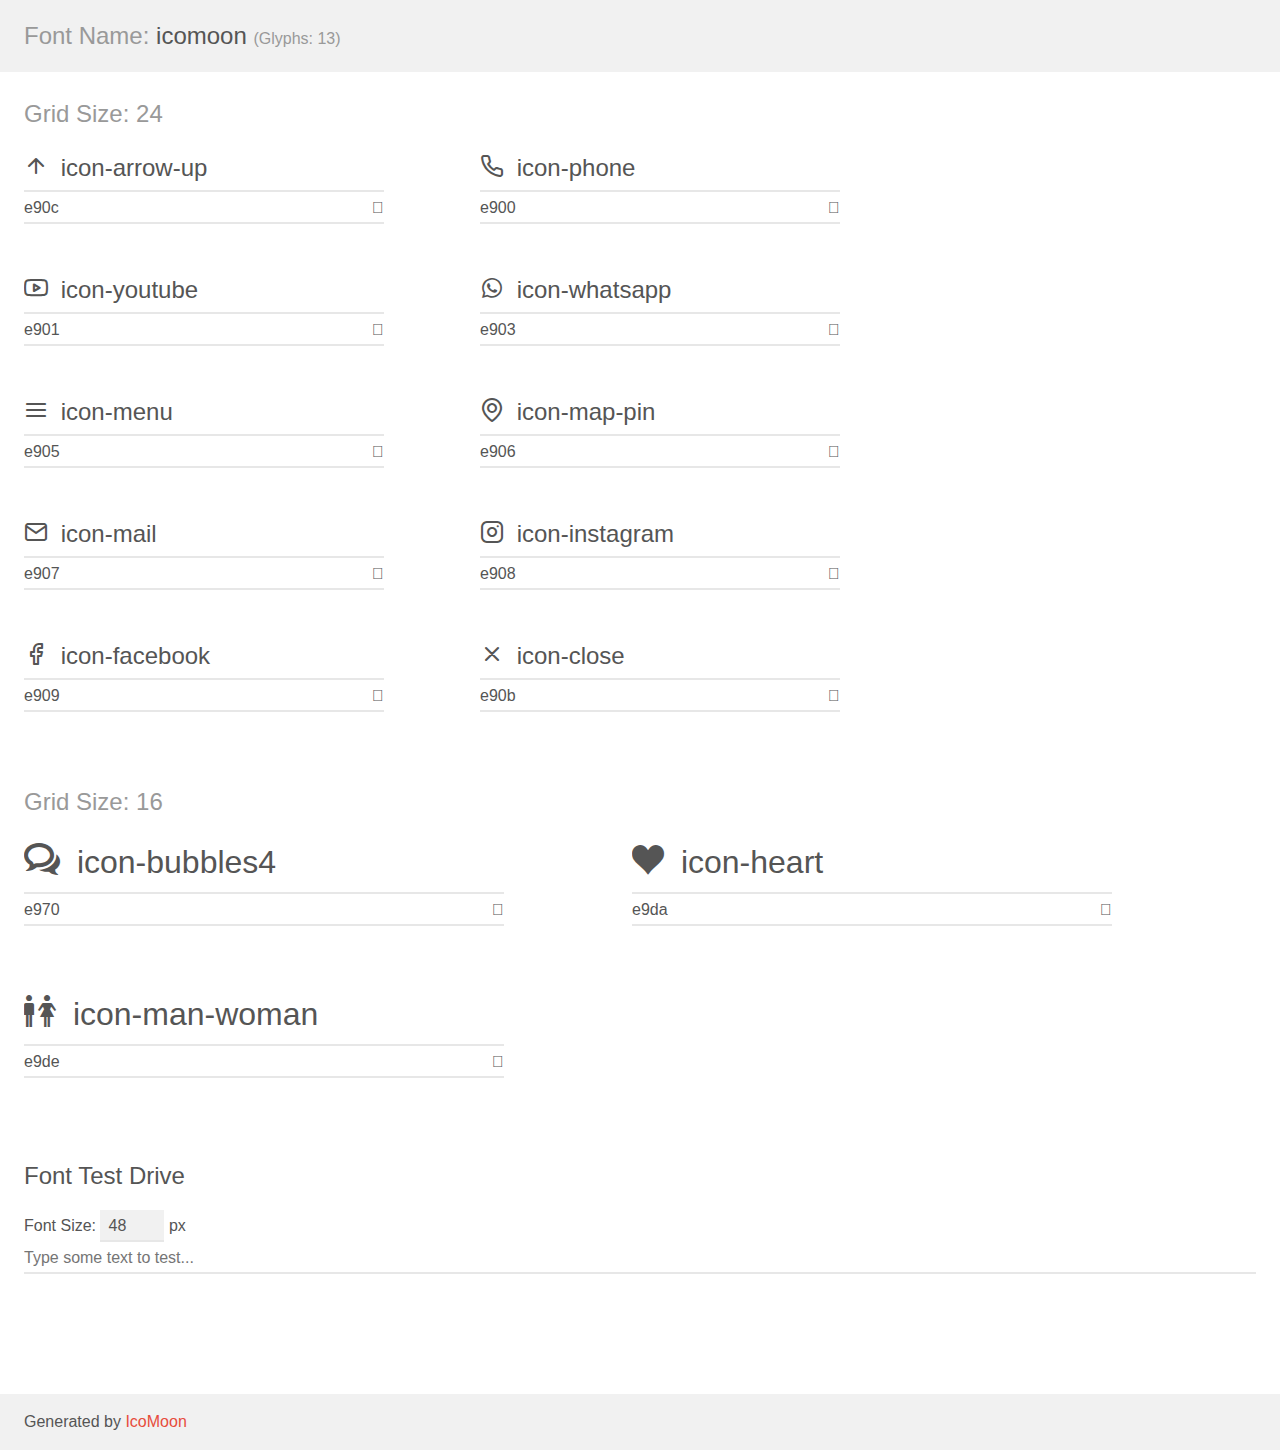
<file: assets/fonts/demo.html>
<!doctype html>
<html>
<head>
    <meta charset="utf-8">
    <title>IcoMoon Demo</title>
    <meta name="description" content="An Icon Font Generated By IcoMoon.io">
    <meta name="viewport" content="width=device-width, initial-scale=1">
    <link rel="stylesheet" href="demo-files/demo.css">
    <link rel="stylesheet" href="style.css"></head>
<body>
    <div class="bgc1 clearfix">
        <h1 class="mhmm mvm"><span class="fgc1">Font Name:</span> icomoon <small class="fgc1">(Glyphs:&nbsp;13)</small></h1>
    </div>
    <div class="clearfix mhl ptl">
        <h1 class="mvm mtn fgc1">Grid Size: 24</h1>
        <div class="glyph fs1">
            <div class="clearfix bshadow0 pbs">
                <span class="icon-arrow-up"></span>
                <span class="mls"> icon-arrow-up</span>
            </div>
            <fieldset class="fs0 size1of1 clearfix hidden-false">
                <input type="text" readonly value="e90c" class="unit size1of2" />
                <input type="text" maxlength="1" readonly value="&#xe90c;" class="unitRight size1of2 talign-right" />
            </fieldset>
            <div class="fs0 bshadow0 clearfix hidden-true">
                <span class="unit pvs fgc1">liga: </span>
                <input type="text" readonly value="" class="liga unitRight" />
            </div>
        </div>
        <div class="glyph fs1">
            <div class="clearfix bshadow0 pbs">
                <span class="icon-phone"></span>
                <span class="mls"> icon-phone</span>
            </div>
            <fieldset class="fs0 size1of1 clearfix hidden-false">
                <input type="text" readonly value="e900" class="unit size1of2" />
                <input type="text" maxlength="1" readonly value="&#xe900;" class="unitRight size1of2 talign-right" />
            </fieldset>
            <div class="fs0 bshadow0 clearfix hidden-true">
                <span class="unit pvs fgc1">liga: </span>
                <input type="text" readonly value="" class="liga unitRight" />
            </div>
        </div>
        <div class="glyph fs1">
            <div class="clearfix bshadow0 pbs">
                <span class="icon-youtube"></span>
                <span class="mls"> icon-youtube</span>
            </div>
            <fieldset class="fs0 size1of1 clearfix hidden-false">
                <input type="text" readonly value="e901" class="unit size1of2" />
                <input type="text" maxlength="1" readonly value="&#xe901;" class="unitRight size1of2 talign-right" />
            </fieldset>
            <div class="fs0 bshadow0 clearfix hidden-true">
                <span class="unit pvs fgc1">liga: </span>
                <input type="text" readonly value="" class="liga unitRight" />
            </div>
        </div>
        <div class="glyph fs1">
            <div class="clearfix bshadow0 pbs">
                <span class="icon-whatsapp"></span>
                <span class="mls"> icon-whatsapp</span>
            </div>
            <fieldset class="fs0 size1of1 clearfix hidden-false">
                <input type="text" readonly value="e903" class="unit size1of2" />
                <input type="text" maxlength="1" readonly value="&#xe903;" class="unitRight size1of2 talign-right" />
            </fieldset>
            <div class="fs0 bshadow0 clearfix hidden-true">
                <span class="unit pvs fgc1">liga: </span>
                <input type="text" readonly value="" class="liga unitRight" />
            </div>
        </div>
        <div class="glyph fs1">
            <div class="clearfix bshadow0 pbs">
                <span class="icon-menu"></span>
                <span class="mls"> icon-menu</span>
            </div>
            <fieldset class="fs0 size1of1 clearfix hidden-false">
                <input type="text" readonly value="e905" class="unit size1of2" />
                <input type="text" maxlength="1" readonly value="&#xe905;" class="unitRight size1of2 talign-right" />
            </fieldset>
            <div class="fs0 bshadow0 clearfix hidden-true">
                <span class="unit pvs fgc1">liga: </span>
                <input type="text" readonly value="" class="liga unitRight" />
            </div>
        </div>
        <div class="glyph fs1">
            <div class="clearfix bshadow0 pbs">
                <span class="icon-map-pin"></span>
                <span class="mls"> icon-map-pin</span>
            </div>
            <fieldset class="fs0 size1of1 clearfix hidden-false">
                <input type="text" readonly value="e906" class="unit size1of2" />
                <input type="text" maxlength="1" readonly value="&#xe906;" class="unitRight size1of2 talign-right" />
            </fieldset>
            <div class="fs0 bshadow0 clearfix hidden-true">
                <span class="unit pvs fgc1">liga: </span>
                <input type="text" readonly value="" class="liga unitRight" />
            </div>
        </div>
        <div class="glyph fs1">
            <div class="clearfix bshadow0 pbs">
                <span class="icon-mail"></span>
                <span class="mls"> icon-mail</span>
            </div>
            <fieldset class="fs0 size1of1 clearfix hidden-false">
                <input type="text" readonly value="e907" class="unit size1of2" />
                <input type="text" maxlength="1" readonly value="&#xe907;" class="unitRight size1of2 talign-right" />
            </fieldset>
            <div class="fs0 bshadow0 clearfix hidden-true">
                <span class="unit pvs fgc1">liga: </span>
                <input type="text" readonly value="" class="liga unitRight" />
            </div>
        </div>
        <div class="glyph fs1">
            <div class="clearfix bshadow0 pbs">
                <span class="icon-instagram"></span>
                <span class="mls"> icon-instagram</span>
            </div>
            <fieldset class="fs0 size1of1 clearfix hidden-false">
                <input type="text" readonly value="e908" class="unit size1of2" />
                <input type="text" maxlength="1" readonly value="&#xe908;" class="unitRight size1of2 talign-right" />
            </fieldset>
            <div class="fs0 bshadow0 clearfix hidden-true">
                <span class="unit pvs fgc1">liga: </span>
                <input type="text" readonly value="" class="liga unitRight" />
            </div>
        </div>
        <div class="glyph fs1">
            <div class="clearfix bshadow0 pbs">
                <span class="icon-facebook"></span>
                <span class="mls"> icon-facebook</span>
            </div>
            <fieldset class="fs0 size1of1 clearfix hidden-false">
                <input type="text" readonly value="e909" class="unit size1of2" />
                <input type="text" maxlength="1" readonly value="&#xe909;" class="unitRight size1of2 talign-right" />
            </fieldset>
            <div class="fs0 bshadow0 clearfix hidden-true">
                <span class="unit pvs fgc1">liga: </span>
                <input type="text" readonly value="" class="liga unitRight" />
            </div>
        </div>
        <div class="glyph fs1">
            <div class="clearfix bshadow0 pbs">
                <span class="icon-close"></span>
                <span class="mls"> icon-close</span>
            </div>
            <fieldset class="fs0 size1of1 clearfix hidden-false">
                <input type="text" readonly value="e90b" class="unit size1of2" />
                <input type="text" maxlength="1" readonly value="&#xe90b;" class="unitRight size1of2 talign-right" />
            </fieldset>
            <div class="fs0 bshadow0 clearfix hidden-true">
                <span class="unit pvs fgc1">liga: </span>
                <input type="text" readonly value="" class="liga unitRight" />
            </div>
        </div>
    </div>
    <div class="clearfix mhl ptl">
        <h1 class="mvm mtn fgc1">Grid Size: 16</h1>
        <div class="glyph fs2">
            <div class="clearfix bshadow0 pbs">
                <span class="icon-bubbles4"></span>
                <span class="mls"> icon-bubbles4</span>
            </div>
            <fieldset class="fs0 size1of1 clearfix hidden-false">
                <input type="text" readonly value="e970" class="unit size1of2" />
                <input type="text" maxlength="1" readonly value="&#xe970;" class="unitRight size1of2 talign-right" />
            </fieldset>
            <div class="fs0 bshadow0 clearfix hidden-true">
                <span class="unit pvs fgc1">liga: </span>
                <input type="text" readonly value="bubbles4, comments4" class="liga unitRight" />
            </div>
        </div>
        <div class="glyph fs2">
            <div class="clearfix bshadow0 pbs">
                <span class="icon-heart"></span>
                <span class="mls"> icon-heart</span>
            </div>
            <fieldset class="fs0 size1of1 clearfix hidden-false">
                <input type="text" readonly value="e9da" class="unit size1of2" />
                <input type="text" maxlength="1" readonly value="&#xe9da;" class="unitRight size1of2 talign-right" />
            </fieldset>
            <div class="fs0 bshadow0 clearfix hidden-true">
                <span class="unit pvs fgc1">liga: </span>
                <input type="text" readonly value="heart, like" class="liga unitRight" />
            </div>
        </div>
        <div class="glyph fs2">
            <div class="clearfix bshadow0 pbs">
                <span class="icon-man-woman"></span>
                <span class="mls"> icon-man-woman</span>
            </div>
            <fieldset class="fs0 size1of1 clearfix hidden-false">
                <input type="text" readonly value="e9de" class="unit size1of2" />
                <input type="text" maxlength="1" readonly value="&#xe9de;" class="unitRight size1of2 talign-right" />
            </fieldset>
            <div class="fs0 bshadow0 clearfix hidden-true">
                <span class="unit pvs fgc1">liga: </span>
                <input type="text" readonly value="man-woman, toilet" class="liga unitRight" />
            </div>
        </div>
    </div>

    <!--[if gt IE 8]><!-->
    <div class="mhl clearfix mbl">
        <h1>Font Test Drive</h1>
        <label>
            Font Size: <input id="fontSize" type="number" class="textbox0 mbm"
            min="8" value="48" />
            px
        </label>
        <input id="testText" type="text" class="phl size1of1 mvl"
        placeholder="Type some text to test..." value=""/>
        <div id="testDrive" class="icon-" style="font-family: icomoon">&nbsp;
        </div>
    </div>
    <!--<![endif]-->
    <div class="bgc1 clearfix">
        <p class="mhl">Generated by <a href="https://icomoon.io/app">IcoMoon</a></p>
    </div>

    <script src="demo-files/demo.js"></script>
</body>
</html>
</file>
<file: assets/fonts/demo-files/demo.css>
body {
  padding: 0;
  margin: 0;
  font-family: sans-serif;
  font-size: 1em;
  line-height: 1.5;
  color: #555;
  background: #fff;
}
h1 {
  font-size: 1.5em;
  font-weight: normal;
}
small {
  font-size: .66666667em;
}
a {
  color: #e74c3c;
  text-decoration: none;
}
a:hover, a:focus {
  box-shadow: 0 1px #e74c3c;
}
.bshadow0, input {
  box-shadow: inset 0 -2px #e7e7e7;
}
input:hover {
  box-shadow: inset 0 -2px #ccc;
}
input, fieldset {
  font-family: sans-serif;
  font-size: 1em;
  margin: 0;
  padding: 0;
  border: 0;
}
input {
  color: inherit;
  line-height: 1.5;
  height: 1.5em;
  padding: .25em 0;
}
input:focus {
  outline: none;
  box-shadow: inset 0 -2px #449fdb;
}
.glyph {
  font-size: 16px;
  width: 15em;
  padding-bottom: 1em;
  margin-right: 4em;
  margin-bottom: 1em;
  float: left;
  overflow: hidden;
}
.liga {
  width: 80%;
  width: calc(100% - 2.5em);
}
.talign-right {
  text-align: right;
}
.talign-center {
  text-align: center;
}
.bgc1 {
  background: #f1f1f1;
}
.fgc1 {
  color: #999;
}
.fgc0 {
  color: #000;
}
p {
  margin-top: 1em;
  margin-bottom: 1em;
}
.mvm {
  margin-top: .75em;
  margin-bottom: .75em;
}
.mtn {
  margin-top: 0;
}
.mtl, .mal {
  margin-top: 1.5em;
}
.mbl, .mal {
  margin-bottom: 1.5em;
}
.mal, .mhl {
  margin-left: 1.5em;
  margin-right: 1.5em;
}
.mhmm {
  margin-left: 1em;
  margin-right: 1em;
}
.mls {
  margin-left: .25em;
}
.ptl {
  padding-top: 1.5em;
}
.pbs, .pvs {
  padding-bottom: .25em;
}
.pvs, .pts {
  padding-top: .25em;
}
.unit {
  float: left;
}
.unitRight {
  float: right;
}
.size1of2 {
  width: 50%;
}
.size1of1 {
  width: 100%;
}
.clearfix:before, .clearfix:after {
  content: " ";
  display: table;
}
.clearfix:after {
  clear: both;
}
.hidden-true {
  display: none;
}
.textbox0 {
  width: 3em;
  background: #f1f1f1;
  padding: .25em .5em;
  line-height: 1.5;
  height: 1.5em;
}
#testDrive {
  display: block;
  padding-top: 24px;
  line-height: 1.5;
}
.fs0 {
  font-size: 16px;
}
.fs1 {
  font-size: 24px;
}
.fs2 {
  font-size: 32px;
}
</file>
<file: assets/fonts/style.css>
@font-face {
  font-family: 'icomoon';
  src:  url('fonts/icomoon.eot?2bsx66');
  src:  url('fonts/icomoon.eot?2bsx66#iefix') format('embedded-opentype'),
    url('fonts/icomoon.ttf?2bsx66') format('truetype'),
    url('fonts/icomoon.woff?2bsx66') format('woff'),
    url('fonts/icomoon.svg?2bsx66#icomoon') format('svg');
  font-weight: normal;
  font-style: normal;
  font-display: block;
}

[class^="icon-"], [class*=" icon-"] {
  /* use !important to prevent issues with browser extensions that change fonts */
  font-family: 'icomoon' !important;
  speak: never;
  font-style: normal;
  font-weight: normal;
  font-variant: normal;
  text-transform: none;
  line-height: 1;

  /* Better Font Rendering =========== */
  -webkit-font-smoothing: antialiased;
  -moz-osx-font-smoothing: grayscale;
}

.icon-arrow-up:before {
  content: "\e90c";
}
.icon-phone:before {
  content: "\e900";
}
.icon-youtube:before {
  content: "\e901";
}
.icon-whatsapp:before {
  content: "\e903";
}
.icon-menu:before {
  content: "\e905";
}
.icon-map-pin:before {
  content: "\e906";
}
.icon-mail:before {
  content: "\e907";
}
.icon-instagram:before {
  content: "\e908";
}
.icon-facebook:before {
  content: "\e909";
}
.icon-close:before {
  content: "\e90b";
}
.icon-bubbles4:before {
  content: "\e970";
}
.icon-heart:before {
  content: "\e9da";
}
.icon-man-woman:before {
  content: "\e9de";
}
</file>
